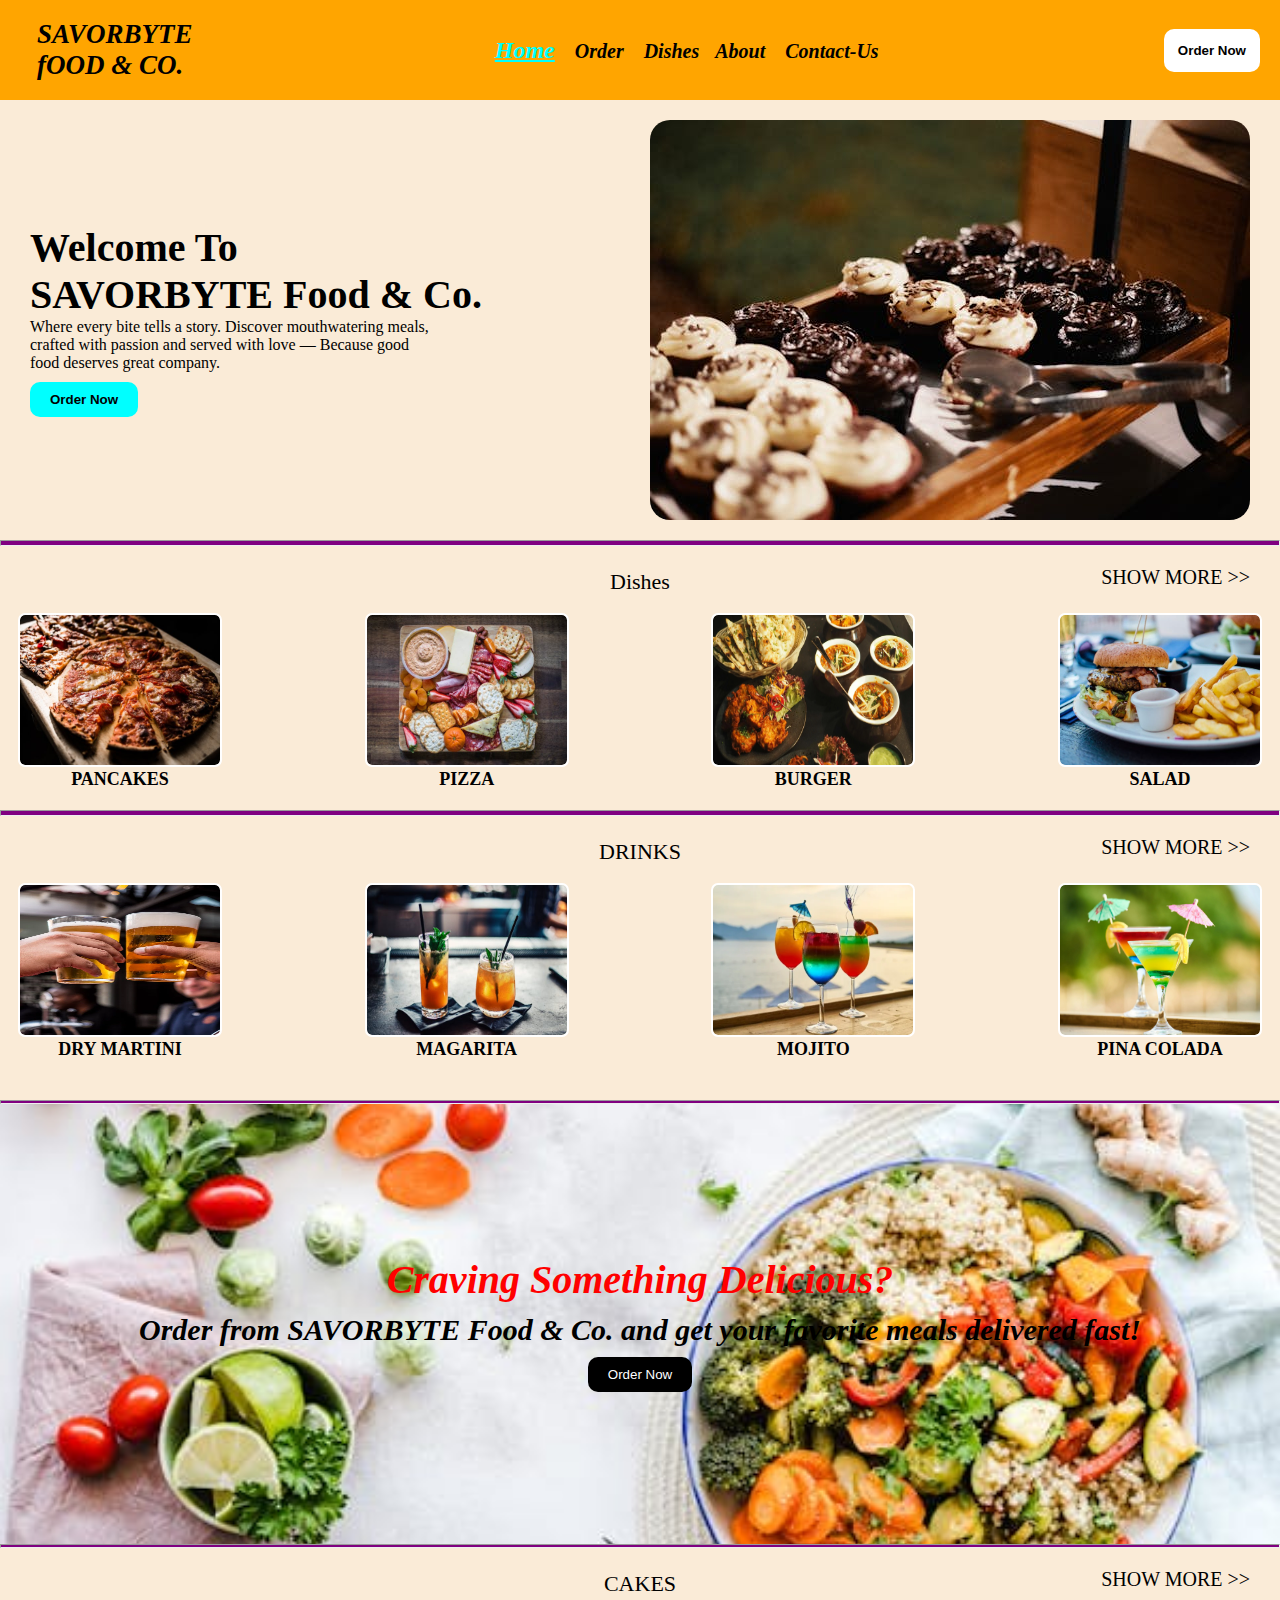
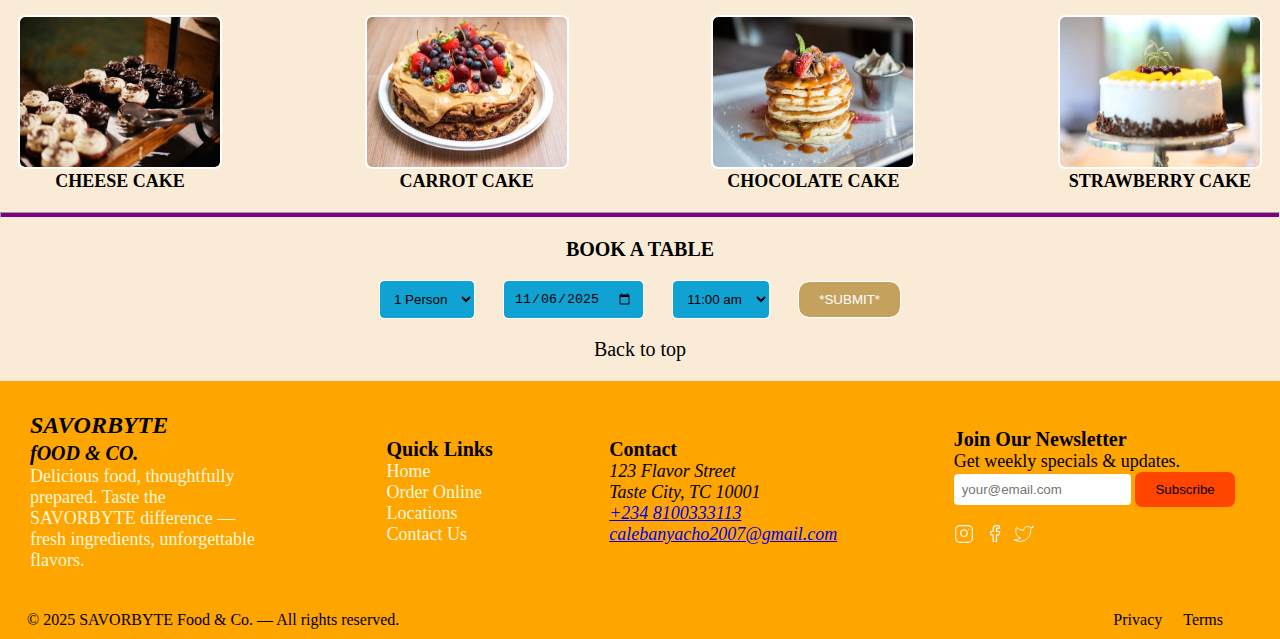
<file: index.html>
<!DOCTYPE html>
<html lang="en">
<head>
    <meta charset="UTF-8">
    <meta name="viewport" content="width=device-width, initial-scale=1.0">
    <title>caled's food and co.</title>
    <link rel="stylesheet" href="./css/index.css">
    <link rel="stylesheet" href="./css/footer.css">
    <link rel="stylesheet" href="./css/header.css">
    <link rel="stylesheet" href="https://fonts.googleapis.com/css?family=Sofia&effect=neon|outline|emboss|shadow-multiple">
</head>
<body>
   
  

    <nav class="navbar">
    <p>SAVORBYTE <br>
    fOOD & CO.
    </p>
        <ul class="navlink" id="navlink">
            <li><a href="index.html"  class="active">Home</a></li>
            <li><a href="order.html">Order</a></li>
            <li class="dropdown" ><a href="">Dishes</a>
                <div class="dropdown-content">
                    <a href="dessert.html">Dessert</a>
                    <a href="Drinks.html">Drinks</a>
                    <a href="cakes.html">Cakes</a>
                </div>
            <li><a href="about.html">About</a></li>
            <li><a href="contact.html">Contact-Us</a></li>
            <button class="btn-sub one">Order Now</button>
              <h3 class="close" id="close">&times;</h3> 
        </ul>
        <button class="btn-sub">Order Now</button>

      <div class="burger" id="burger">
        <div class="bars"></div>
        <div class="bars"></div>
        <div class="bars"></div>
      </div>
    </nav>
   
       <div class="hero-section">
      <div>
         <h2> Welcome To <br> SAVORBYTE Food & Co.</h2>
   <p> Where every bite tells a story. Discover mouthwatering meals, 
    crafted with passion and served with love — Because good 
    food deserves great company.</p>
   
    <button class="btn">Order Now</button>
      </div>

        
            <img src="./images/image 1.webp" alt="Food Image">
       </div>


    <hr style="height: 6px; background-color: purple; margin-top: 20px;">
       
       <div class="dish-header">
        <a href="dessert.html">SHOW MORE >></a> 
      </div>
       <p class="p-dish">Dishes</p>


    <div class="feature-sec">
        <div class="feature">
     <a href="./images/image 5.webp">
             <img src="./images/image 5.webp" alt="Food Image ">
     </a>
      <p>PANCAKES</p>
        </div>
   
     <div class="feature">
      <a href="./images/image 6.webp">
          <img src="./images/image 6.webp" alt="Food Image">
      </a>
      <p>PIZZA</p>
      </div>

    <div class="feature">
       <a href="./images/image 10.webp">
         <img src="./images/image 10.webp" alt="Food Image" >
       </a>
         <p>BURGER</p>
    </div>

    <div class="feature">
      <a href="./images/image 11.webp">
         <img src="./images/image 11.webp" alt="Food Image">
      </a>
      <p>SALAD</p> 
      </div>
</div>

    <hr style="height: 6px; background-color: purple; margin-top: 20px;">

        <div class="dish-header">
        <a href="Drinks.html">SHOW MORE >></a> 
      </div>
       <p class="p-dish">DRINKS</p>
</div>

 <div class="feature-sec">
        <div class="feature">
            <a href="./images/image 7.webp">
                <img src="./images/image 7.webp" alt="Food Image">
            </a>
            <p>DRY MARTINI</p>
        </div>
        <div class="feature">
            <a href="./images/image 13.webp">
                <img src="./images/image 13.webp" alt="Food Image">
            </a>
            <p>MAGARITA</p>
        </div>
        <div class="feature">
            <a href="./images/image 15.webp">
                <img src="./images/image 15.webp" alt="Food Image">
            </a>
            <p> MOJITO</p>
        </div>
        <div class="feature">
            <a href="./images/image 16.webp">
                <img src="./images/image 16.webp" alt="Food Image">
            </a>
            <p>PINA COLADA</p>
        </div>
    </div>
     <hr style="height: 4px; background-color: purple; margin-top: 40px;">


    <div class="banner-section">
        <h2>Craving Something Delicious?</h2>
<p>Order from SAVORBYTE Food & Co. and get your favorite meals delivered fast!</p>
<button class="btn-banner">Order Now</button>

    </div>
     <hr style="height: 4px; background-color: purple; margin-top: 0px;">

        <div class="dish-header">
        <a href="cakes.html">SHOW MORE >></a> 
      </div>
       <p class="p-dish">CAKES</p>

<div class="feature-sec">
        <div class="feature">
            <a href="./images/image 1.webp">
                <img src="./images/image 1.webp" alt="Food Image">
            </a>
            <p>CHEESE CAKE</p>
        </div>
        <div class="feature">
            <a href="./images/image 2.webp">
                <img src="./images/image 2.webp" alt="Food Image">
            </a>
            <p>CARROT CAKE</p>
        </div>
        <div class="feature">
            <a href="./images/image 3.webp">
                <img src="./images/image 3.webp" alt="Food Image">
            </a>
            <p>CHOCOLATE CAKE</p>
        </div>
        <div class="feature">
            <a href="./images/cal 1.webp 3.webp">
                <img src="./images/cal 1.webp" alt="Food Image">
            </a>
            <p>STRAWBERRY CAKE</p>
        </div>
    </div>
<div>

     <hr style="height: 6px; background-color: purple; margin-top: 20px;">


<div class="booking-container">
    <p>BOOK A TABLE</p>
    <form class="booking-form">
      <select name="persons">
        <option>1 Person</option>
        <option>2 People</option>
        <option>3 People</option>
        <option>4 People</option>
      </select>
  
      <input type="date" value="2025-11-06">
  
      <select name="time">
        <option>11:00 am</option>
        <option>12:00 pm</option>
        <option>1:00 pm</option>
        <option>2:00 pm</option>
      </select>
  
      <button type="submit">*SUBMIT*</button>
    </form>
    </div>

    <div class="back-to-top">
 <p>
    <a href="#">Back to top</a>  
  </p>
    </div>

    <div class="footer">
      <div class="col">
          <h2>SAVORBYTE <br>
       <span style="font-size: 20px;"> fOOD & CO.</span></h2>
        <p>Delicious food, thoughtfully prepared. Taste the SAVORBYTE difference — fresh ingredients, unforgettable flavors.</p>
      </div>

      <div class="links">
        <h3>Quick Links</h3>
        <ul>
          <li><a href="#menu">Home</a></li>
          <li><a href="#order">Order Online</a></li>
          <li><a href="#locations">Locations</a></li>
          <li><a href="#careers">Contact Us</a></li>
        </ul>
      </div>

   <div class="contact">
        <h3>Contact</h3>
        <address>
          123 Flavor Street<br/>
          Taste City, TC 10001<br/>
          <a href="tel:+1234567890">+234 8100333113</a><br/>
          <a href="mailto:hello@savorbyte.example">calebanyacho2007@gmail.com</a>
        </address>
      </div>
        <div class="newsletter">
        <h3>Join Our Newsletter</h3>
        <p>Get weekly specials &amp; updates.</p>
        <form action="#" class="newsletter-form" onsubmit="event.preventDefault(); alert('Subscribed — demo');">
          <input id="sb-email" type="email" placeholder="your@email.com" required>
          <button type="submit">Subscribe</button>
        </form>

   <div class="socials">
          <a href="#" aria-label="Instagram" class="icon"> 
            <svg width="20" height="20" viewBox="0 0 24 24" fill="none"><path d="M7 2h10a5 5 0 015 5v10a5 5 0 01-5 5H7a5 5 0 01-5-5V7a5 5 0 015-5z" stroke="currentColor" stroke-width="1.4" stroke-linecap="round" stroke-linejoin="round"/><path d="M16 11.37a4 4 0 11-4.37-4.37 4 4 0 014.37 4.37z" stroke="currentColor" stroke-width="1.4" stroke-linecap="round" stroke-linejoin="round"/><path d="M17.5 6.5h.01" stroke="currentColor" stroke-width="1.6" stroke-linecap="round" stroke-linejoin="round"/></svg>
          </a>
          <a href="#" aria-label="Facebook" class="icon">
            <svg width="20" height="20" viewBox="0 0 24 24" fill="none"><path d="M18 2h-3a4 4 0 00-4 4v3H8v4h3v8h4v-8h3l1-4h-4V6a1 1 0 011-1h3z" stroke="currentColor" stroke-width="1.4" stroke-linecap="round" stroke-linejoin="round"/></svg>
          </a>
          <a href="#" aria-label="Twitter" class="icon">
            <svg width="20" height="20" viewBox="0 0 24 24" fill="none"><path d="M23 3a10.9 10.9 0 01-3.14 1.53A4.48 4.48 0 0016 3a4.48 4.48 0 00-4.47 4.93A12.94 12.94 0 013 4s-4 9 5 13a13 13 0 01-8 2c9 5 20 0 20-11.5a4.5 4.5 0 00-.08-.83A7.72 7.72 0 0023 3z" stroke="currentColor" stroke-width="1.2" stroke-linecap="round" stroke-linejoin="round"/></svg>
          </a>
        </div>
      </div>
    </div>

    <div class="legal">
      <p>© 2025<span id="sb-year"></span> SAVORBYTE Food &amp; Co. — All rights reserved.</p>
      <nav class="footer-nav">
        <a href="#privacy">Privacy</a>
        <a href="#terms" style="margin-left: 17px;">Terms</a>
      </nav>
    </div>


   <script>
    document.querySelector(".booking-form").addEventListener("submit", function (e) {
  e.preventDefault();
  alert("Table booked successfully!");
});
   </script>
<script src="./java/java.js"></script>
</body>
</html>
</file>
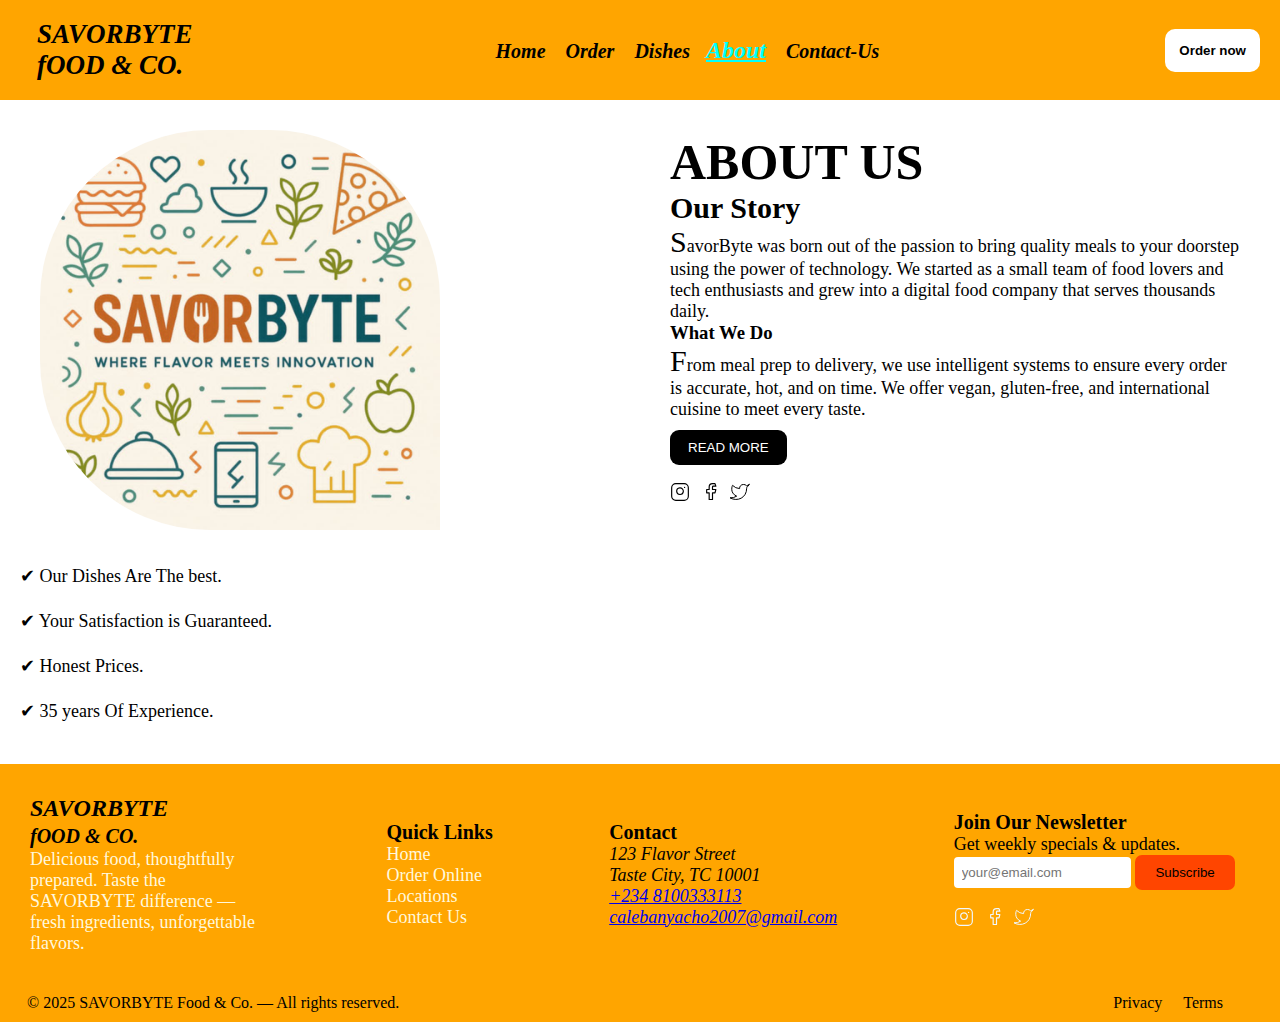
<file: about.html>
<!DOCTYPE html>
<html lang="en">
<head>
    <meta charset="UTF-8">
    <meta name="viewport" content="width=device-width, initial-scale=1.0">
    <title>Document</title>
    <link rel="stylesheet" href="./css/header.css">
    <link rel="stylesheet" href="./css/footer.css">
    <link rel="stylesheet" href="./css/about.css">
</head>
<body>
    <nav class="navbar">
    <p>SAVORBYTE <br>
    fOOD & CO.
    </p>
        <ul class="navlink" id="navlink">
            <li><a href="index.html">Home</a></li>
            <li><a href="order.html">Order</a></li>
            <li class="dropdown" ><a href="">Dishes</a>
                <div class="dropdown-content">
                    <a href="dessert.html">Dessert</a>
                    <a href="Drinks.html">Drinks</a>
                    <a href="cakes.html">Cakes</a>
                </div>
            <li><a href="about.html" class="active">About</a></li>
            <li><a href="contact.html">Contact-Us</a></li>
            <button class="btn-sub one">Order now</button>
              <h3 class="close" id="close">&times;</h3> 
        </ul>
        <button class="btn-sub">Order now</button>

      <div class="burger" id="burger">
        <div class="bars"></div>
        <div class="bars"></div>
        <div class="bars"></div>
      </div>
    </nav>

<div class="about-page">
    <div class="img">
        <img src="./images/image 17.webp" alt="">
    </div>

      <div class="about-desc">
        <h1>ABOUT US</h1>
        <h2>Our Story</h2>
        
    <p><span>S</span>avorByte was born out of the passion to bring quality meals to your 
    doorstep using the power of technology. We started as a small team of 
    food lovers and tech enthusiasts and grew into a digital food company that serves thousands daily.</p>

    <h3>What We Do </h3>

    <p><span>F</span>rom meal prep to delivery, we use intelligent systems to ensure
     every order is accurate, hot, and on time. We offer vegan, 
     gluten-free, and international cuisine to meet every taste.</p>

    <div class="read-more-btn">
        <button class="read-more">
        <a href="order.html" style="text-decoration: none; color: white;">READ MORE</a>
     </button>
    </div>
    <div class="social">
          <a href="#" aria-label="Instagram" class="icon"> 
            <svg width="20" height="20" viewBox="0 0 24 24" fill="none"><path d="M7 2h10a5 5 0 015 5v10a5 5 0 01-5 5H7a5 5 0 01-5-5V7a5 5 0 015-5z" stroke="currentColor" stroke-width="1.4" stroke-linecap="round" stroke-linejoin="round"/><path d="M16 11.37a4 4 0 11-4.37-4.37 4 4 0 014.37 4.37z" stroke="currentColor" stroke-width="1.4" stroke-linecap="round" stroke-linejoin="round"/><path d="M17.5 6.5h.01" stroke="currentColor" stroke-width="1.6" stroke-linecap="round" stroke-linejoin="round"/></svg>
          </a>
          <a href="#" aria-label="Facebook" class="icon">
            <svg width="20" height="20" viewBox="0 0 24 24" fill="none"><path d="M18 2h-3a4 4 0 00-4 4v3H8v4h3v8h4v-8h3l1-4h-4V6a1 1 0 011-1h3z" stroke="currentColor" stroke-width="1.4" stroke-linecap="round" stroke-linejoin="round"/></svg>
          </a>
          <a href="#" aria-label="Twitter" class="icon">
            <svg width="20" height="20" viewBox="0 0 24 24" fill="none"><path d="M23 3a10.9 10.9 0 01-3.14 1.53A4.48 4.48 0 0016 3a4.48 4.48 0 00-4.47 4.93A12.94 12.94 0 013 4s-4 9 5 13a13 13 0 01-8 2c9 5 20 0 20-11.5a4.5 4.5 0 00-.08-.83A7.72 7.72 0 0023 3z" stroke="currentColor" stroke-width="1.2" stroke-linecap="round" stroke-linejoin="round"/></svg>
          </a>
        </div>
    </div>
</div>

  <div class="feature-box">      
          <p><span>✔</span> Our Dishes Are The best. </p>
          <p><span>✔</span> Your Satisfaction is Guaranteed.</p>
          <p><span>✔</span> Honest Prices.</p>
          <p><span>✔</span> 35 years Of Experience.</p>
      </div>


      
         <div class="footer">
      <div class="col">
          <h2>SAVORBYTE <br>
       <span style="font-size: 20px;"> fOOD & CO.</span></h2>
        <p>Delicious food, thoughtfully prepared. Taste the SAVORBYTE difference — fresh ingredients, unforgettable flavors.</p>
      </div>

      <div class="links">
        <h3>Quick Links</h3>
        <ul>
          <li><a href="#menu">Home</a></li>
          <li><a href="#order">Order Online</a></li>
          <li><a href="#locations">Locations</a></li>
          <li><a href="#careers">Contact Us</a></li>
        </ul>
      </div>

   <div class="contact">
        <h3>Contact</h3>
        <address>
          123 Flavor Street<br/>
          Taste City, TC 10001<br/>
          <a href="tel:+1234567890">+234 8100333113</a><br/>
          <a href="mailto:hello@savorbyte.example">calebanyacho2007@gmail.com</a>
        </address>
      </div>
        <div class="newsletter">
        <h3>Join Our Newsletter</h3>
        <p>Get weekly specials &amp; updates.</p>
        <form action="#" class="newsletter-form" onsubmit="event.preventDefault(); alert('Subscribed — demo');">
          <input id="sb-email" type="email" placeholder="your@email.com" required>
          <button type="submit">Subscribe</button>
        </form>

   <div class="socials">
          <a href="#" aria-label="Instagram" class="icon"> 
            <svg width="20" height="20" viewBox="0 0 24 24" fill="none"><path d="M7 2h10a5 5 0 015 5v10a5 5 0 01-5 5H7a5 5 0 01-5-5V7a5 5 0 015-5z" stroke="currentColor" stroke-width="1.4" stroke-linecap="round" stroke-linejoin="round"/><path d="M16 11.37a4 4 0 11-4.37-4.37 4 4 0 014.37 4.37z" stroke="currentColor" stroke-width="1.4" stroke-linecap="round" stroke-linejoin="round"/><path d="M17.5 6.5h.01" stroke="currentColor" stroke-width="1.6" stroke-linecap="round" stroke-linejoin="round"/></svg>
          </a>
          <a href="#" aria-label="Facebook" class="icon">
            <svg width="20" height="20" viewBox="0 0 24 24" fill="none"><path d="M18 2h-3a4 4 0 00-4 4v3H8v4h3v8h4v-8h3l1-4h-4V6a1 1 0 011-1h3z" stroke="currentColor" stroke-width="1.4" stroke-linecap="round" stroke-linejoin="round"/></svg>
          </a>
          <a href="#" aria-label="Twitter" class="icon">
            <svg width="20" height="20" viewBox="0 0 24 24" fill="none"><path d="M23 3a10.9 10.9 0 01-3.14 1.53A4.48 4.48 0 0016 3a4.48 4.48 0 00-4.47 4.93A12.94 12.94 0 013 4s-4 9 5 13a13 13 0 01-8 2c9 5 20 0 20-11.5a4.5 4.5 0 00-.08-.83A7.72 7.72 0 0023 3z" stroke="currentColor" stroke-width="1.2" stroke-linecap="round" stroke-linejoin="round"/></svg>
          </a>
        </div>
      </div>
    </div>
   
       <div class="legal">
      <p>© 2025<span id="sb-year"></span> SAVORBYTE Food &amp; Co. — All rights reserved.</p>
      <nav class="footer-nav">
        <a href="#privacy">Privacy</a>
        <a href="#terms" style="margin-left: 17px;">Terms</a>
      </nav>
    </div>

<script src="./java/java.js"></script>
</body>
</html>
</file>
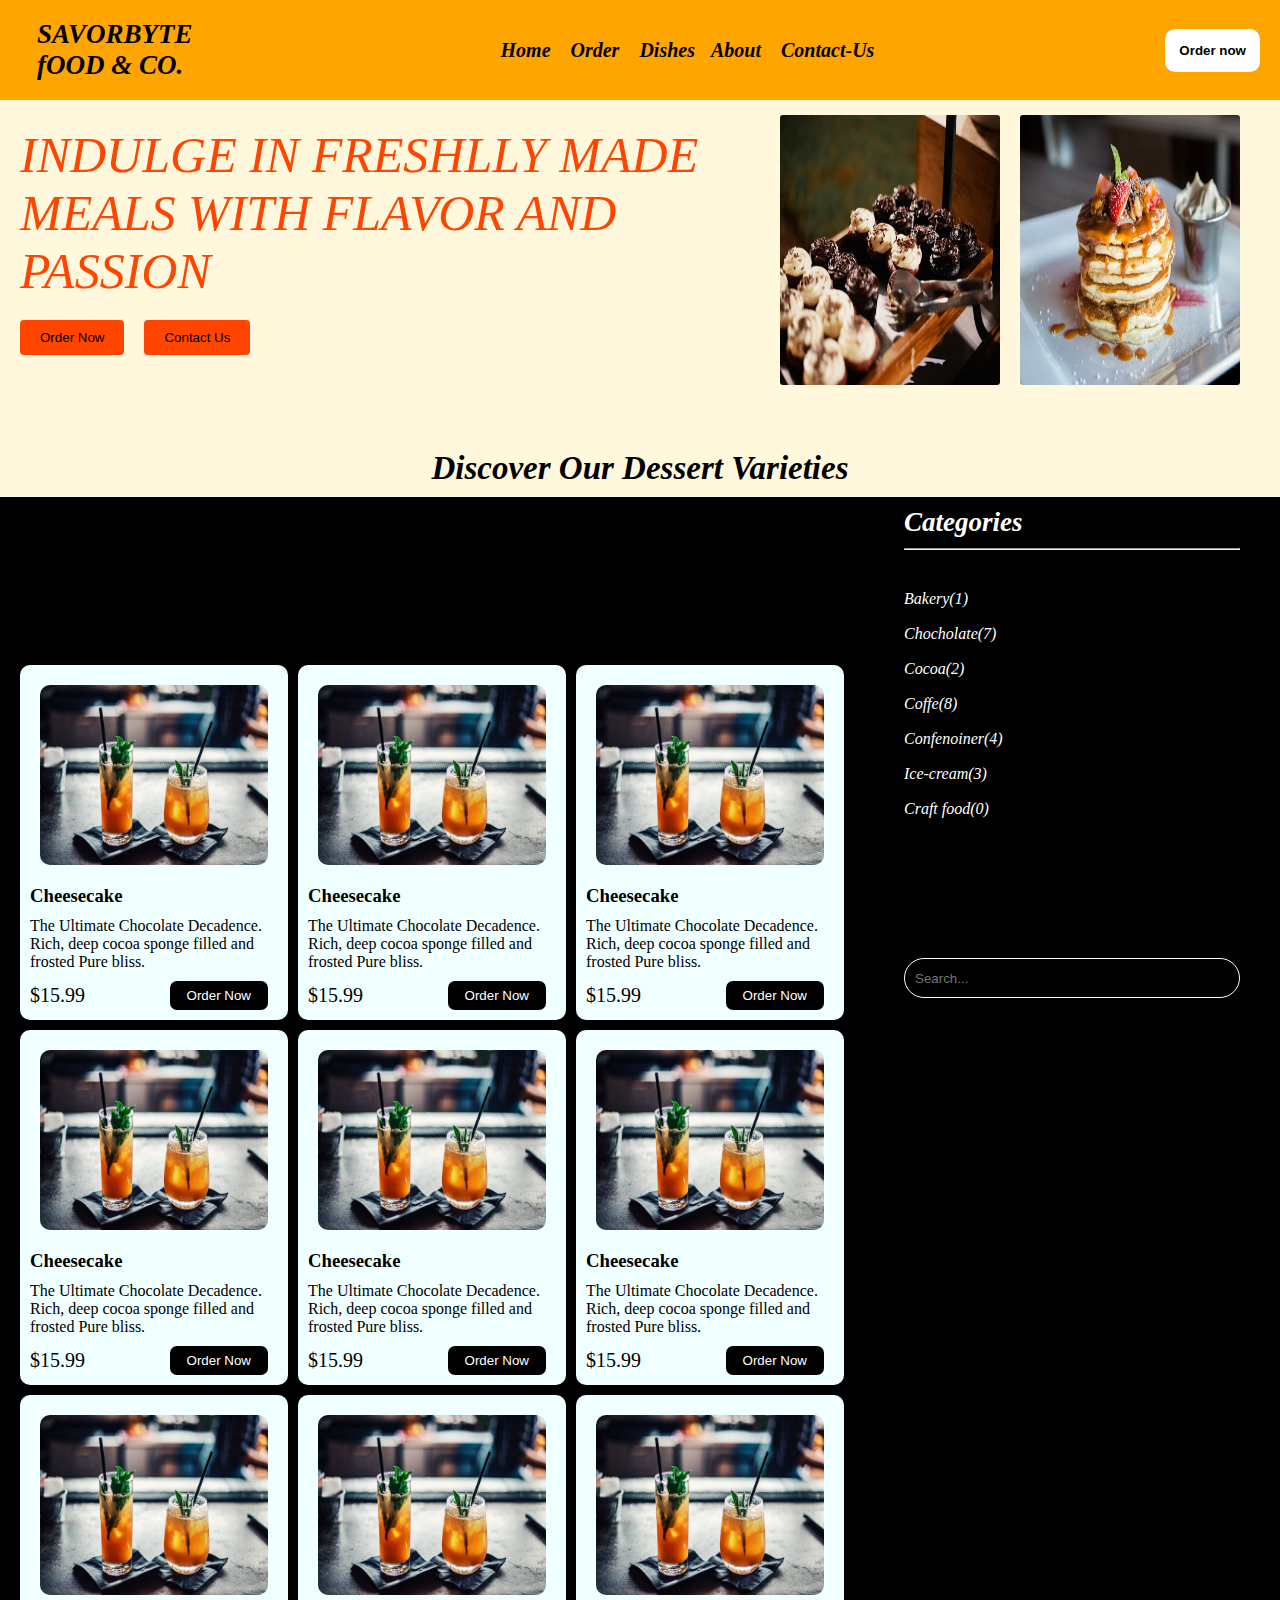
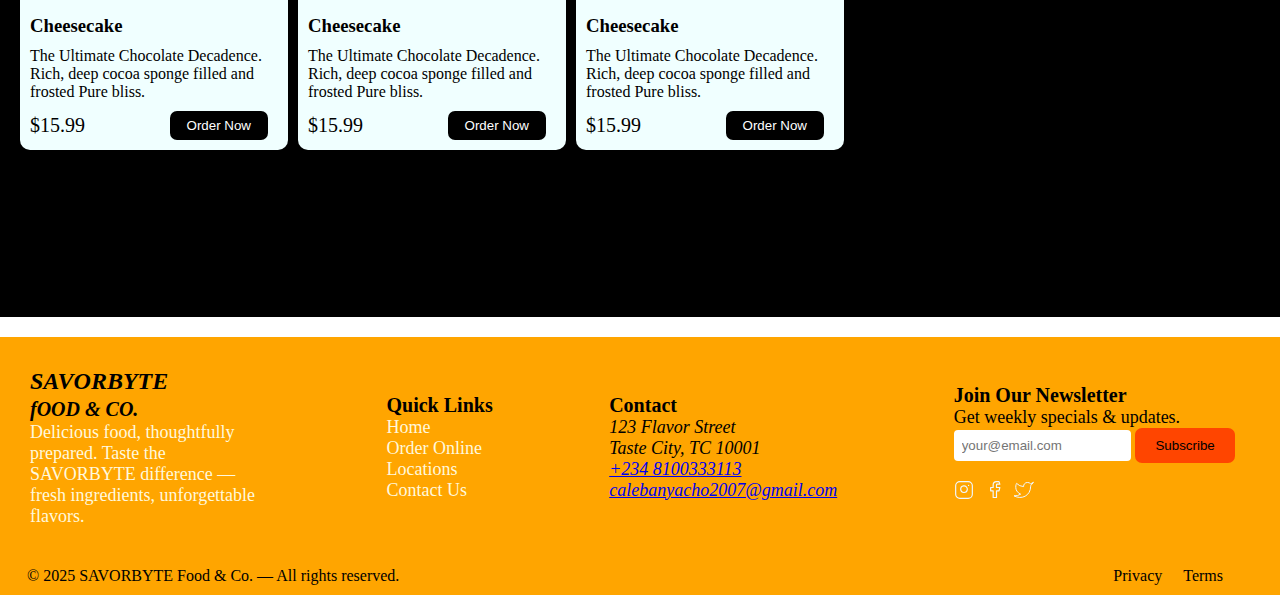
<file: dessert.html>
<!DOCTYPE html>
<html lang="en">
<head>
    <meta charset="UTF-8">
    <meta name="viewport" content="width=device-width, initial-scale=1.0">
    <title>DESSERT MENU</title>
    <link rel="stylesheet" href="./css/header.css">
    <link rel="stylesheet" href="./css/footer.css">
    <link rel="stylesheet" href="./css/dessert.css">
    <link rel="stylesheet" href="https://fonts.googleapis.com/css?family=Sofia&effect=neon|outline|emboss|shadow-multiple">
</head>
<body>
      <nav class="navbar">
    <p>SAVORBYTE <br>
    fOOD & CO.
    </p>
        <ul class="navlink" id="navlink">
            <li><a href="index.html">Home</a></li>
            <li><a href="order.html">Order</a></li>
            <li class="dropdown" ><a href="">Dishes</a>
                <div class="dropdown-content">
                    <a href="dessert.html" class="active">Dessert</a>
                    <a href="Drinks.html">Drinks</a>
                    <a href="cakes.html">Cakes</a>
                </div>
            <li><a href="about.html">About</a></li>
            <li><a href="contact.html">Contact-Us</a></li>
            <button class="btn-sub one">Order now</button>
              <h3 class="close" id="close">&times;</h3> 
        </ul>
        <button class="btn-sub">Order now</button>

      <div class="burger" id="burger">
        <div class="bars"></div>
        <div class="bars"></div>
        <div class="bars"></div>
      </div>
    </nav>

    <div class="section">
       <div class="sec">
        <p>INDULGE IN FRESHLLY MADE MEALS WITH FLAVOR AND PASSION</p>
        
       <div class="btn-sec">
        <button class="section-btn three">Order Now</button>
       <button class="section-btn">Contact Us</button>
       </div>
       </div>
       
       <div class="sec-img">
        <img src="./images/image 1.webp" alt="" class=" img-sec ">
         <img src="./images/image 3.webp" alt="" class=" img-sec two">
       </div>
       
    </div> 
           
        <h2 class="text">Discover Our Dessert Varieties</h2>

     <div class="categories">
         <div class="grid">
             <div class="grid-box">
                <div class="grid-img">
                    <img src="./images/image 13.webp" alt="">
                </div>
                <h3>Cheesecake</h3>
                <p>The Ultimate Chocolate Decadence. Rich,
                     deep cocoa sponge filled and frosted  
                     Pure bliss.</p>
                <div class="grid-span">
                    <span>$15.99</span>
                    <button class="cat-btn">Order Now</button>
                </div>
            </div>   
             <div class="grid-box">
                <div class="grid-img">
                    <img src="./images/image 13.webp" alt="">
                </div>
                <h3>Cheesecake</h3>
                <p>The Ultimate Chocolate Decadence. Rich,
                     deep cocoa sponge filled and frosted  
                     Pure bliss.</p>
                <div class="grid-span">
                    <span>$15.99</span>
                    <button class="cat-btn">Order Now</button>
                </div>
            </div>   
             <div class="grid-box">
                <div class="grid-img">
                    <img src="./images/image 13.webp" alt="">
                </div>
                <h3>Cheesecake</h3>
                <p>The Ultimate Chocolate Decadence. Rich,
                     deep cocoa sponge filled and frosted  
                     Pure bliss.</p>
                <div class="grid-span">
                    <span>$15.99</span>
                    <button class="cat-btn">Order Now</button>
                </div>
            </div>   
             <div class="grid-box">
                <div class="grid-img">
                    <img src="./images/image 13.webp" alt="">
                </div>
                <h3>Cheesecake</h3>
                <p>The Ultimate Chocolate Decadence. Rich,
                     deep cocoa sponge filled and frosted  
                     Pure bliss.</p>
                <div class="grid-span">
                    <span>$15.99</span>
                    <button class="cat-btn">Order Now</button>
                </div>
            </div>   
             <div class="grid-box">
                <div class="grid-img">
                    <img src="./images/image 13.webp" alt="">
                </div>
                <h3>Cheesecake</h3>
                <p>The Ultimate Chocolate Decadence. Rich,
                     deep cocoa sponge filled and frosted  
                     Pure bliss.</p>
                <div class="grid-span">
                    <span>$15.99</span>
                    <button class="cat-btn">Order Now</button>
                </div>
            </div>   
             <div class="grid-box">
                <div class="grid-img">
                    <img src="./images/image 13.webp" alt="">
                </div>
                <h3>Cheesecake</h3>
                <p>The Ultimate Chocolate Decadence. Rich,
                     deep cocoa sponge filled and frosted  
                     Pure bliss.</p>
                <div class="grid-span">
                    <span>$15.99</span>
                    <button class="cat-btn">Order Now</button>
                </div>
            </div>   
             <div class="grid-box">
                <div class="grid-img">
                    <img src="./images/image 13.webp" alt="">
                </div>
                <h3>Cheesecake</h3>
                <p>The Ultimate Chocolate Decadence. Rich,
                     deep cocoa sponge filled and frosted  
                     Pure bliss.</p>
                <div class="grid-span">
                    <span>$15.99</span>
                    <button class="cat-btn">Order Now</button>
                </div>
            </div>   
             <div class="grid-box">
                <div class="grid-img">
                    <img src="./images/image 13.webp" alt="">
                </div>
                <h3>Cheesecake</h3>
                <p>The Ultimate Chocolate Decadence. Rich,
                     deep cocoa sponge filled and frosted  
                     Pure bliss.</p>
                <div class="grid-span">
                    <span>$15.99</span>
                    <button class="cat-btn">Order Now</button>
                </div>
            </div>   
             <div class="grid-box">
                <div class="grid-img">
                    <img src="./images/image 13.webp" alt="">
                </div>
                <h3>Cheesecake</h3>
                <p>The Ultimate Chocolate Decadence. Rich,
                     deep cocoa sponge filled and frosted  
                     Pure bliss.</p>
                <div class="grid-span">
                    <span>$15.99</span>
                    <button class="cat-btn">Order Now</button>
                </div>
            </div>   
         </div>  
         
         <div class="second-category">
            <div class="second">
                <h2> Categories</h2>
                <hr style="margin-top: 10px;">
                <div style="margin-top: 40px;">
                 <p>Bakery(1)</p>
                 <p>Chocholate(7)</p>
                 <p>Cocoa(2)</p>
                 <p>Coffe(8)</p>
                 <p>Confenoiner(4)</p>
                 <p>Ice-cream(3)</p>
                 <p>Craft food(0)</p></div>
            </div>
            <div class="search">
                <input type="search" placeholder="Search...">
            </div>
         </div>
              
     </div>

         <div class="footer">
      <div class="col">
          <h2>SAVORBYTE <br>
       <span style="font-size: 20px;"> fOOD & CO.</span></h2>
        <p>Delicious food, thoughtfully prepared. Taste the SAVORBYTE difference — fresh ingredients, unforgettable flavors.</p>
      </div>

      <div class="links">
        <h3>Quick Links</h3>
        <ul>
          <li><a href="#menu">Home</a></li>
          <li><a href="#order">Order Online</a></li>
          <li><a href="#locations">Locations</a></li>
          <li><a href="#careers">Contact Us</a></li>
        </ul>
      </div>

   <div class="contact">
        <h3>Contact</h3>
        <address>
          123 Flavor Street<br/>
          Taste City, TC 10001<br/>
          <a href="tel:+1234567890">+234 8100333113</a><br/>
          <a href="mailto:hello@savorbyte.example">calebanyacho2007@gmail.com</a>
        </address>
      </div>
        <div class="newsletter">
        <h3>Join Our Newsletter</h3>
        <p>Get weekly specials &amp; updates.</p>
        <form action="#" class="newsletter-form" onsubmit="event.preventDefault(); alert('Subscribed — demo');">
          <input id="sb-email" type="email" placeholder="your@email.com" required>
          <button type="submit">Subscribe</button>
        </form>

   <div class="socials">
          <a href="#" aria-label="Instagram" class="icon"> 
            <svg width="20" height="20" viewBox="0 0 24 24" fill="none"><path d="M7 2h10a5 5 0 015 5v10a5 5 0 01-5 5H7a5 5 0 01-5-5V7a5 5 0 015-5z" stroke="currentColor" stroke-width="1.4" stroke-linecap="round" stroke-linejoin="round"/><path d="M16 11.37a4 4 0 11-4.37-4.37 4 4 0 014.37 4.37z" stroke="currentColor" stroke-width="1.4" stroke-linecap="round" stroke-linejoin="round"/><path d="M17.5 6.5h.01" stroke="currentColor" stroke-width="1.6" stroke-linecap="round" stroke-linejoin="round"/></svg>
          </a>
          <a href="#" aria-label="Facebook" class="icon">
            <svg width="20" height="20" viewBox="0 0 24 24" fill="none"><path d="M18 2h-3a4 4 0 00-4 4v3H8v4h3v8h4v-8h3l1-4h-4V6a1 1 0 011-1h3z" stroke="currentColor" stroke-width="1.4" stroke-linecap="round" stroke-linejoin="round"/></svg>
          </a>
          <a href="#" aria-label="Twitter" class="icon">
            <svg width="20" height="20" viewBox="0 0 24 24" fill="none"><path d="M23 3a10.9 10.9 0 01-3.14 1.53A4.48 4.48 0 0016 3a4.48 4.48 0 00-4.47 4.93A12.94 12.94 0 013 4s-4 9 5 13a13 13 0 01-8 2c9 5 20 0 20-11.5a4.5 4.5 0 00-.08-.83A7.72 7.72 0 0023 3z" stroke="currentColor" stroke-width="1.2" stroke-linecap="round" stroke-linejoin="round"/></svg>
          </a>
        </div>
      </div>
    </div>
   
       <div class="legal">
      <p>© 2025<span id="sb-year"></span> SAVORBYTE Food &amp; Co. — All rights reserved.</p>
      <nav class="footer-nav">
        <a href="#privacy">Privacy</a>
        <a href="#terms" style="margin-left: 17px;">Terms</a>
      </nav>
    </div>



  <script src="./java/java.js"></script>
</body>
</html>
</file>
<file: css/index.css>
* {
  margin: 0;
  padding: 0;
  box-sizing: border-box;
}
body {
  background-color: antiquewhite;
}
.hero-section {
     margin-top: 120px;
     display: flex;
     align-items: center;
     justify-content: space-between;
     padding: 0 30px;  
    
}
.hero-section h2 {
      font-size: 40px;
      font-weight: bold;
   }
.hero-section  p {
   max-width: 400px;
 
}
.btn {
     padding: 10px 20px;
     border-radius: 10px;
     border: none;
      font-weight: bold;
      background-color: aqua;
      margin-top: 10px;
}
.btn:hover {
  background-color: rgb(2, 206, 206);
}
.hero-section img {
      height: 100%;
      object-fit: cover;
      border-radius: 20px;
      }
.dish-header {
   display: flex;
    align-items: flex-end;
    justify-content: flex-end;
    padding: 20px 30px;
}
.dish-header a {
  text-decoration: none;
   color: black;
    font-size: 20px;
}
.dish-header a:hover {
  text-decoration: underline;
}

.p-dish {
  text-align: center; 
  font-size: 22px;
   margin-top: -40px;
   color: black;
}
.p-dish:hover {
  text-decoration: underline;
}
.feature-sec {
    display: flex;
    align-items: center;
    justify-content: space-between;
    padding: 0 20px;
}
.feature img {
    width: 200px;
    height: 150px;
    margin-top: 20px;
    border-radius: 5px;
    outline: 2px solid white;
}
.feature p {
  text-align: center;
  font-size: 18px;
  font-weight: bold;
  color: black;
}
.feature p:hover{
  text-decoration: underline;
}
.booking-container p{
  text-align: center;
  margin-top: 20px;
  font-size: 20px;
  font-weight: bold;
  
}
.booking-container p:hover{
  text-decoration: underline;
}
.booking-form {
    display: flex;
    gap: 30px;
    align-items: center;
    justify-content: center;
    margin-top: 20px;
  }
  
  .booking-form select,
  .booking-form input[type="date"] {
    padding: 10px;
    background-color: rgb(15, 162, 211);
    border-radius: 4px;
    border: none;
    outline: 1px solid white;
  }
  
  .booking-form button {
    padding: 10px 20px;
    background-color: #c5a15e; /* Golden brown */
    color: white;
    border: none;
    border-radius: 10px;
    cursor: pointer;
    outline: 1px solid white;
  }

.back-to-top p{
  text-align: center;
  margin-top: 20px;
}
.back-to-top a {
  text-decoration: none;
  color: black;
  font-size: 20px;
}

    /*banner section*/
.banner-section {
    width: 100%;
    height: 440px;
    background-image: url("../images/image%204.webp");
    background-position: center;
    background-repeat: no-repeat;
    background-size: cover;
    display: flex;
    font-style: italic;
    justify-content: center;
    align-items: center;
    flex-direction: column;
    gap: 10px;
}

.banner-section h2 {
    color: red;
    font-size: 40px;
    font-weight: bold;
}
.banner-section p {
    color: black;
    font-size: 30px;
    font-weight: bold;
}
.banner-section button {
  padding: 10px 20px;
  border-radius: 10px;
  border: none;
  background-color: black;
  color: white;
}
.banner-section button:hover {
  background-color: rgb(59, 57, 57);
}


@media (max-width:820px) {
     
 .hero-section {
      flex-direction: column-reverse;  
       gap: 110px;
 }
 .hero-section img {
  height: 100%;
  width: 100%;
 }
 .hero-section h2 {
      text-align: center;
      font-size: 37px;
   }
.hero-section  p {
 text-align: center;
}

.btn {
      display: block;
      width: max-content;
      margin: 10px auto;
      align-self: center;  
}
.p-dish {
  text-align: left;
  padding: 0 10px;
}
.feature-sec {
  flex-direction: column;
}
.feature img {
  width: 300px;
  height: 200px;
}
.feature p {
  font-size: 20px;
}
.booking-container p{
  color: blue;
}
.booking-form{
   gap: 40px;
   flex-direction: column;
}
.banner-section {
         text-align: center;
         padding: 0 10px;
    }
    .banner-section h2 {
      font-size: 37px;
    }
       .banner-section p {
        color: white;
        font-size: 27px;
       }
}


@media (min-width:821px) { 
.hero-section {
     margin-top: 120px;
     display: flex;
     align-items: center;
     justify-content: space-between;
     padding: 0 30px;  
    
}
 .hero-section img {
      height: 100%;
      object-fit: cover;
      border-radius: 20px;
      }
 .hero-section h2 {
      font-size: 40px;
      font-weight: bold;
   }
.hero-section  p {
   max-width: 400px;
 
}

.btn {
     padding: 10px 20px;
     border-radius: 10px;
     border: none;
      font-weight: bold;
      background-color: aqua;
      margin-top: 10px;
}
.p-dish {
  text-align: center; 
  font-size: 22px;
   margin-top: -40px;
   color: black;
}
.feature-sec {
    display: flex;
    align-items: center;
    justify-content: space-between;
    padding: 0 20px;
}
.feature img {
    width: 200px;
    height: 150px;
    margin-top: 20px;
    border-radius: 5px;
    outline: 2px solid white;
}
.feature p {
  text-align: center;
  font-size: 18px;
  font-weight: bold;
  color: black;
}
.booking-container p{
  text-align: center;
  margin-top: 20px;
  font-size: 20px;
  font-weight: bold;
  
}
.booking-form {
    display: flex;
    gap: 30px;
    align-items: center;
    justify-content: center;
    margin-top: 20px;
  }

}
</file>
<file: css/footer.css>
* {
  margin: 0;
  padding: 0;
  box-sizing: border-box;
}
.footer {
  display: flex;
  align-items: center;
  justify-content: space-between;
  background-color: orange;
  height: 220px;
  margin-top: 20px;
  padding:  0 30px;
}
.col h2 {
     font-size: 24px;
  font-style: italic;
  font-weight: bold;
}
.col p {
  max-width: 240px;
  font-size: 18px;
  color: cornsilk;
}
.links  h3 {
   font-size: 20px;
}
.links ul {
  list-style-type: none;
}
.links ul li a {
   text-decoration: none;
   font-size: 18px;
   color: cornsilk;
}
.links ul li a:hover {
  text-decoration: underline;
}
.contact h3  {
  font-size: 20px;
}
.contact address {
     font-size: 18px;
}
.newsletter h3  {
    font-size: 20px;   
}
.newsletter p {
       font-size: 18px;
}
.newsletter form label {
  font-size: 20px;
}
.newsletter button {
  padding: 10px 20px;
  border: none;
  border-radius: 7px;
  background-color: orangered;
  cursor: pointer;
}
.newsletter button:hover{
    background-color: rgb(203, 58, 6);

}
#sb-email{
   width: 60%;
  padding: 8px;
  border: none;
  border-radius: 4px;
}
.socials a {
     text-decoration: none;
    font-size: 40px;
    color: aliceblue;
}
.socials a:hover {
      color: black;  
}
.legal {
  align-items: center;
  justify-content: space-between;
  display: flex;
  padding: 10px 27px;
  background-color: orange;
}
.footer-nav {
  margin-right: 30px;
}
.footer-nav a {
  color: black;
  text-decoration: none;
}
@media (max-width:820px) {


.footer {
   flex-direction: column;
       align-items: flex-start;
        padding: 20px 20px;
        gap: 10px;
        height: 590px;
        margin-top: 80px;
}
.legal {
  display: block;
  margin-top: 10px;
  align-items: center;
  justify-content: center;
}
.footer-nav {
  margin-top: 10px;
  text-align: center;
}

}
@media (min-width:821px) {

    
.footer {
  display: flex;
  align-items: center;
  justify-content: space-between;
  background-color: orange;
  height: 220px;
  margin-top: 20px;
  padding:  0 30px;
}

.legal {
  align-items: center;
  justify-content: space-between;
  display: flex;
  padding: 10px 27px;
  background-color: orange;
}
.footer-nav {
  margin-right: 30px;
}
}
</file>
<file: css/header.css>
* {
  margin: 0;
  padding: 0;
  box-sizing: border-box;
}
.navbar {
    width: 100%;
    height: 100px;
    background-color: orange;
    display: flex;
    align-items: center;
    justify-content: space-between;
    padding:  0 20px;
    position: fixed;
    top: 0;
    left: 0;
    z-index: 10;

}
.navbar p {
  padding: 0 17px;
  font-size: 27px;
  font-weight: bold;
  font-style: italic;
}

.navlink {
    padding: 0.5rem;
    list-style-type: none;
  
}
.navlink li {
    display: inline-block;
}
.navlink li a {
    padding: 0.5rem;
    text-decoration: none;
    font-size: 20px;
    font-weight: bold;
    color: black;
    cursor: pointer;
    font-style: italic;
}
.navlink li a:hover {
  text-decoration: underline;
}
.navlink li a.active {
    color: aqua;
    font-size: 24px;
    text-decoration: underline;
}
.dropdown{
    position: relative;
   display: inline;
   color: blue;
  }
  .dropdown:hover{
      border-radius: 20px;
      padding: 5px;
  }
 .dropdown-content{
     display: none;
     position: absolute;
     top: 30px;
     background-image: url("../images/image\ 11.webp");
    backdrop-filter: blur(90px);
    border-radius: 14px;
    border: 2px solid black;
     min-width: 60px;
     padding: 12px 50px 0 0;
     z-index: 1;
 }
 .dropdown-content a{
     color: black;
     padding: 12px 16px;
     display: block;
 }
 .dropdown-content a:hover{
    
     border-radius: 20px;
    
 }
 .dropdown:hover .dropdown-content{
     display: block;
 }
.btn-sub {
    background-color: white;
    color: black;
    padding: 14px;
    border: none;
    border-radius: 10px;
    cursor: pointer;
    font-weight: bold;
}
.btn-sub:hover{
  background-color: rgb(225, 225, 225);
}
.one {
  display: none;
}
.burger  {
    display: none;
    flex-direction: column;
    cursor: pointer;
}
.bars {
    width: 20px;
    height: 3px;
    background-color: black;
    margin:  4px 0;
    border-radius: 10px;
}
.close {
  display: none;
}
@media (max-width:820px) {
               .btn-sub {
      display: none;
    }
   .burger {
    display: inline-block;
   }
     .navlink {
        display: flex;
        align-items: center;
        justify-content: center;
        background-color: orange;
         flex-direction: column;
         width: 70%;
        height: 100vh;
        line-height: 4;
        position: fixed;
        top: 0;
        right: -600px;
        transition: 1.3s linear;
    }
      .close {
        display: flex;
        color: black;
        position: absolute;
        right: 10px;
        font-size: 60px;
        top: -72px;
        cursor: pointer;
    }
    .act {
      right: 0;
    }
    .one {
      display: flex;
    }
    .dropdown-content {
      position: absolute;
     top: -30px;
     right: 70px;
    background-image: url("../pictures/pexels-photo-70497.jpeg");
    backdrop-filter: blur(30px);
    border-radius: 14px;
    border: 2px solid black;
     height: 280px;
    }
    .dropdown-content a:hover{
         text-decoration: underline;
 }
}
@media (min-width:821px) { 
             .btn-sub {
    background-color: white;
    color: black;
    padding: 14px;
    border: none;
    border-radius: 10px;
    cursor: pointer;
    font-weight: bold;
}
   .burger {
    display: none;
   }
     .navlink {
         padding: 0.5rem;
    list-style-type: none;
  
    }
      .close {
        display: flex;
        color: black;
        position: absolute;
        right: 10px;
        font-size: 60px;
        top: -72px;
        cursor: pointer;
    }
    .act {
      right: 0;
    }
    .one {
      display: none;
    }
    .dropdown-content {
     display: none;
     position: absolute;
     top: 30px;
    background-image: url("../pictures/pexels-photo-70497.jpeg");
    backdrop-filter: blur(30px);
    border-radius: 14px;
    border: 2px solid black;
     min-width: 60px;
     padding: 12px 50px 0 0;
     z-index: 1;
 }
}
</file>
<file: css/about.css>
* {
  margin: 0;
  padding: 0;
  box-sizing: border-box;
}
      .about-page {
        margin-top: 70px;
        display: flex;
        align-items: center;
        justify-content: space-between;
        padding: 10px 40px;
      }
      .about-desc {
           margin-top: 30px;
           
      }
      .about-desc h1 {
        font-size: 50px;
      }
      .about-desc h2 {
         font-size: 30px;
      }
      
      .about-desc p {
        font-size: 18px;
        max-width: 570px;
      }
      .about-desc span {
        font-size: 30px;
      }
  
      .read-more {
        padding: 10px 18px ;
        border: none;
        background-color: black;
        color: white;
        border-radius: 9px;
        margin-top: 10px;
        cursor: pointer;
      }
      .social a {
     text-decoration: none;
    font-size: 40px;
    color: black;
}
   .social a:hover {
      color: orangered;  
}

.feature-box {
  padding: 10px 20px;
  line-height: 2.5;
}
.feature-box p {
    font-size: 18px;
}
@media (max-width:820px) {
     .about-page{
      flex-direction: column;
     }
     .img {
      align-items: center;
          justify-content: center;
          display: flex;
          margin-top: 70px;
     }
     .img img {
      border-radius: 100%;
       height: 320px;
        width: 320px;
     }
        .about-desc h1 {
          text-align: center;
        }
        .about-desc h2 {
          text-align: center;
        }
         .about-desc h3 {
          text-align: center;
        }
        .about-desc p {
          text-align: center;
        }
        .read-more-btn {
          align-items: center;
          justify-content: center;
          display: flex;
        }
        .social {
            align-items: center;
          justify-content: center;
          display: flex;
        }
}
@media (min-width:821px) {
    .about-page {
        margin-top: 70px;
        display: flex;
        align-items: center;
        justify-content: space-between;
        padding: 10px 40px;
      }

     .img img {
        height: 400px;
        width: 400px;
        margin-top: 50px; 
        border-radius:  170px 170px 0px 170px;
        
      }
       .about-desc h1 {
        font-size: 50px;
      }
      .about-desc h2 {
         font-size: 30px;
      }
      
      .about-desc p {
        font-size: 18px;
        max-width: 570px;
      }
      
}
</file>
<file: css/dessert.css>
* {
    margin: 0;
    padding: 0;
    box-sizing: border-box;
}
.section {
    display: flex;
    justify-content: space-between;
    align-items: center;
    background-color: cornsilk;
    height: 400px;
    margin-top: 40px;
    padding: 0 20px;
    font-style: italic;
}
.sec {
    gap: 20px;
}
.btn-sec {
    margin-top: 20px;
    display: flex;
    gap: 20px;
}
.section-btn {
    padding: 10px 20px;
    border: none;
    background-color: orangered;
    border-radius: 4px;
}
.section-btn:hover {
    background-color: rgb(208, 59, 5);
}
.section p {
    font-size: 50px;
    max-width: 700px;
    color: orangered;
}
.sec-img {
    display: flex;
    gap: 20px;
    margin-right: 20px;
    padding-top: 20px;
}
.sec-img img {
    height: 270px;
    width: 220px;
    border-radius: 3px;
}
.img-sec {
    height: 270px;
    width: 220px;
    border-radius: 3px;
}

 .categories{
        display: flex;
        align-items: center;
        justify-content: space-between;
        background-color: black;
        padding: 0;
         cursor: pointer;
    }
    .grid-box {
         background-color: azure;
        padding: 10px 10px;
        border-radius: 10px;
    }
    .grid {
        display: grid;
        grid-template-columns: auto auto auto;
        gap: 10px;
        padding: 10px 20px;
       
    }
     .grid-box h3 {
        margin-top: 10px;
     }
     .grid-img {
        align-items: center;
        justify-content: center;
        display: flex;
     }
    .grid-box img {
        height: 200px;
        width: 248px;
        padding: 10px 10px;
        border-radius: 20px;
    }
    .grid-box p {
        max-width: 240px;
        margin-top: 10px;
    }
    .grid-span {
        display: flex;
        align-items: center;
        justify-content: space-between;
        margin-top: 10px;
    }
    .grid-span span {
        font-size: 20px;
    }
    .grid-span button {
        padding: 7px 17px;
        border: none;
        background-color: black;
        color: white;
        border-radius: 7px;
        margin-right: 10px;   
    }
     .grid-span button:hover {
        background-color: rgb(47, 45, 45);
     }
     .second-category {
        height: 100vh;
        width: 100%;
        background-color: black;
        color: white;
        margin-bottom: 520px;
        padding: 10px 40px;
     }
     .second  h2 {
            font-size: 27px;
            font-style: italic;
    }
     .second  p {
          margin-top: 17px;
          font-style: italic;
     }
     .search {
        margin-top: 140px;
     }
     .search input {
        border: 1px solid white;
        height: 40px;
        background-color: black;
        border-radius: 20px;
        width: 100%;
        color: white;
        padding: 0 10px;
     }
     .text {
        text-align: center;
        font-style: italic;
        font-size: 33px;
         background-color: cornsilk;
         padding: 10px 0;
     }

@media (max-width:820px) {
     .section {
        flex-direction: column-reverse;
        height: 700px;
        margin-top: 40px;
        background-color: cornsilk;
        justify-content: center;
     }
     .two {
        display: none;
     }
     .three {
        display: none;
     }
     .section p {
        text-align: center;
        font-size: 40px;
        margin-top: 30px;
     }
      .sec-img {
        display: flex;
        align-items: center;
        justify-content: center;
      }
     .sec-img img  {
        width: 80%;
       margin-top: 70px;


        }
        .btn-sec {
             display: flex;
            align-items: center;
            justify-content: center;
            margin-top: 20px;
           gap: 20px;
        }
    .sec-img {
            margin: 0 auto;
            padding-top: 20px;
     }
     .categories {
        flex-direction: column-reverse;
        padding: 20px 0;
     }
     .grid {
        grid-template-columns: auto ;
        margin-top: -500px;
     }
       .grid-box{
        width: 300px;
       }
       .grid-box img {
        height: 200px;
        width: 370px;
        padding: 10px 10px;
        border-radius: 20px;
    }
    .grid-box p {
    max-width: 420px;

    }
     .grid-span {
        padding: 0  10px;
     }
     .second h2 {
        text-align: center;
     }
}
@media (min-width:821px) {
      .section {
    display: flex;
    justify-content: space-between;
    align-items: center;
    background-color: cornsilk;
    height: 400px;
    margin-top: 40px;
    padding: 0 20px;
    font-style: italic;
}
    .two {
    display: block;
  
}
.three {
    display: block;
}
     .section p {
    font-size: 50px;
    max-width: 700px;
    color: orangered;
}
   .sec-img img {
    height: 270px;
    width: 220px;
    border-radius: 3px;
}
    .btn-sec {
    margin-top: 20px;
}
 .sec-img {
    display: flex;
    gap: 20px;
    margin-right: 20px;
    padding-top: 20px;
}
    .categories{
        display: flex;
        align-items: center;
        justify-content: space-between;
        background-color: black;
        padding: 0;
    }
      .grid {
        display: grid;
        grid-template-columns: auto auto auto;
        gap: 10px;
        padding: 10px 20px;
    }
        .grid-box {
         background-color: azure;
        padding: 10px 10px;
        border-radius: 10px;
    }
   .grid-box img {
        height: 200px;
        width: 248px;
        padding: 10px 10px;
        border-radius: 20px;
    }
     .grid-box p {
        max-width: 240px;
        margin-top: 10px;
    }
     .grid-span {
        display: flex;
        align-items: center;
        justify-content: space-between;
        margin-top: 10px;
    }
     .second  h2 {
            font-size: 27px;
            font-style: italic;
    }
}
</file>
